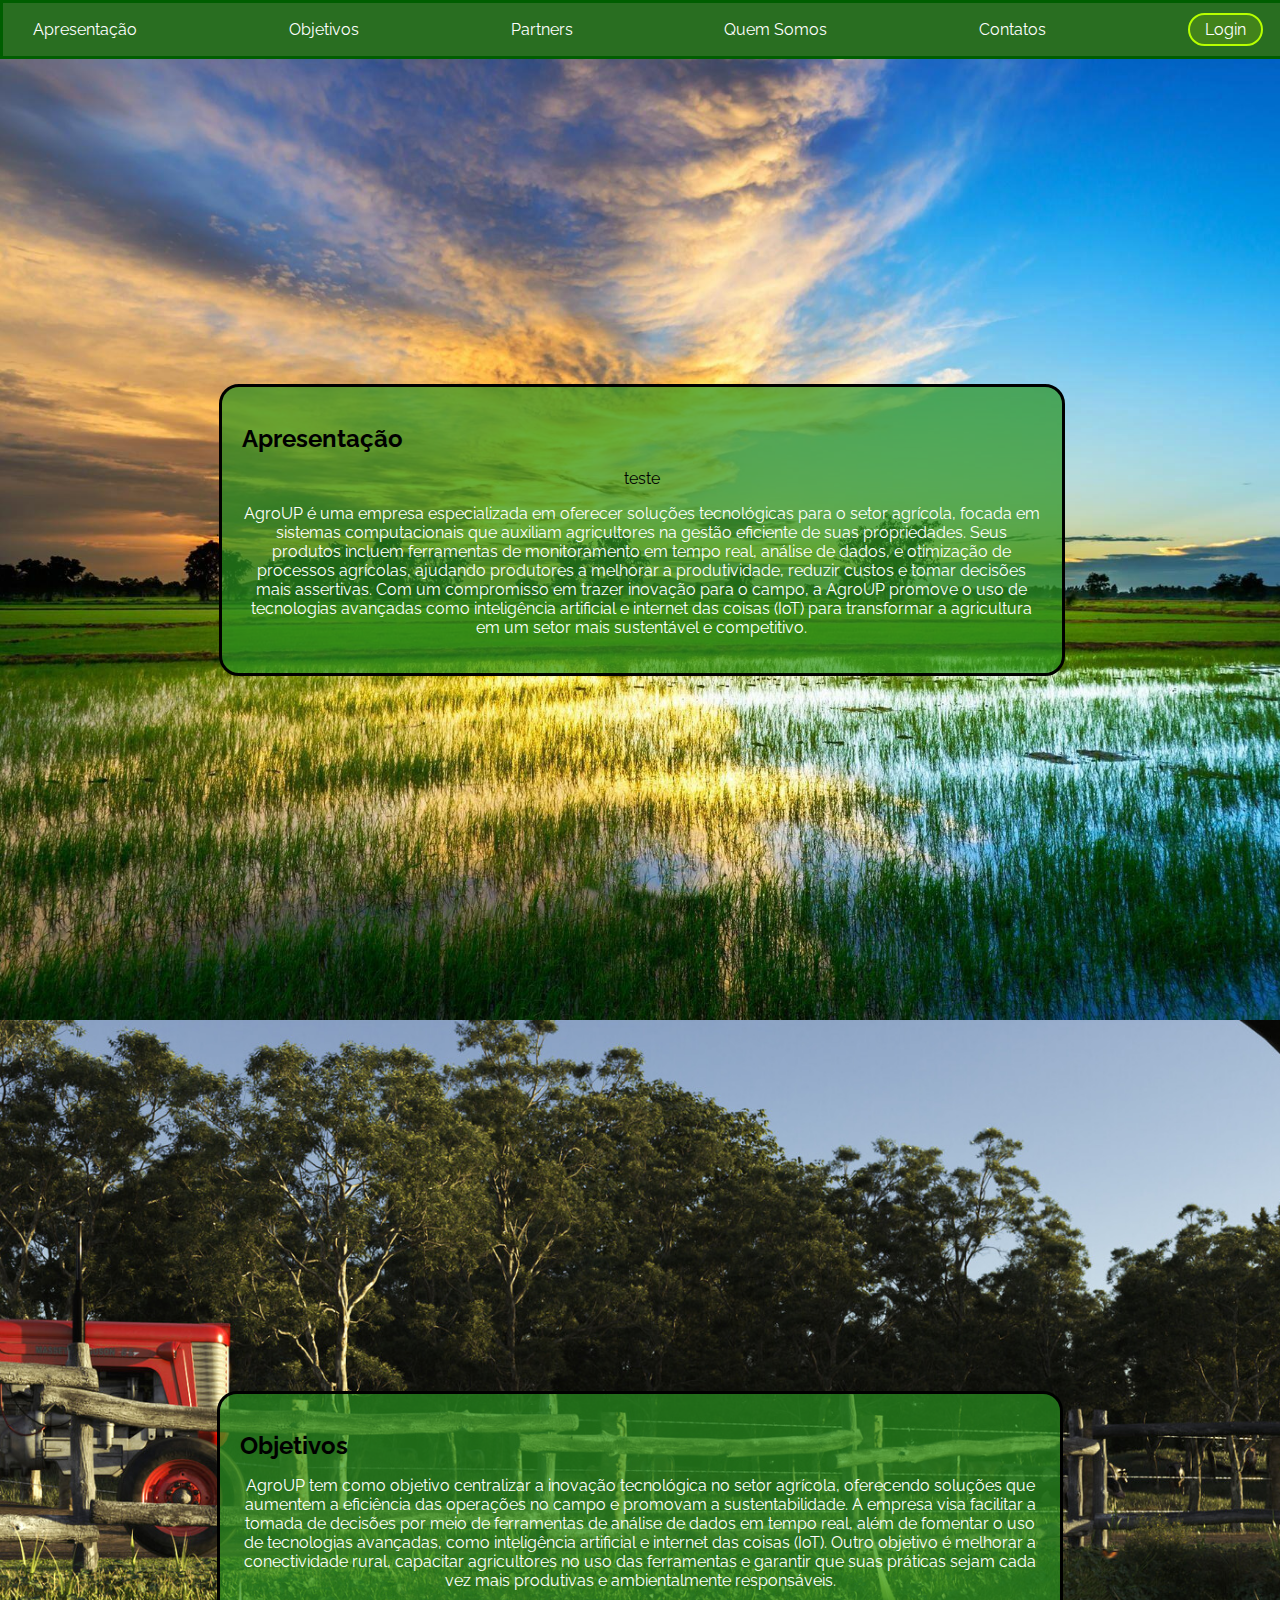
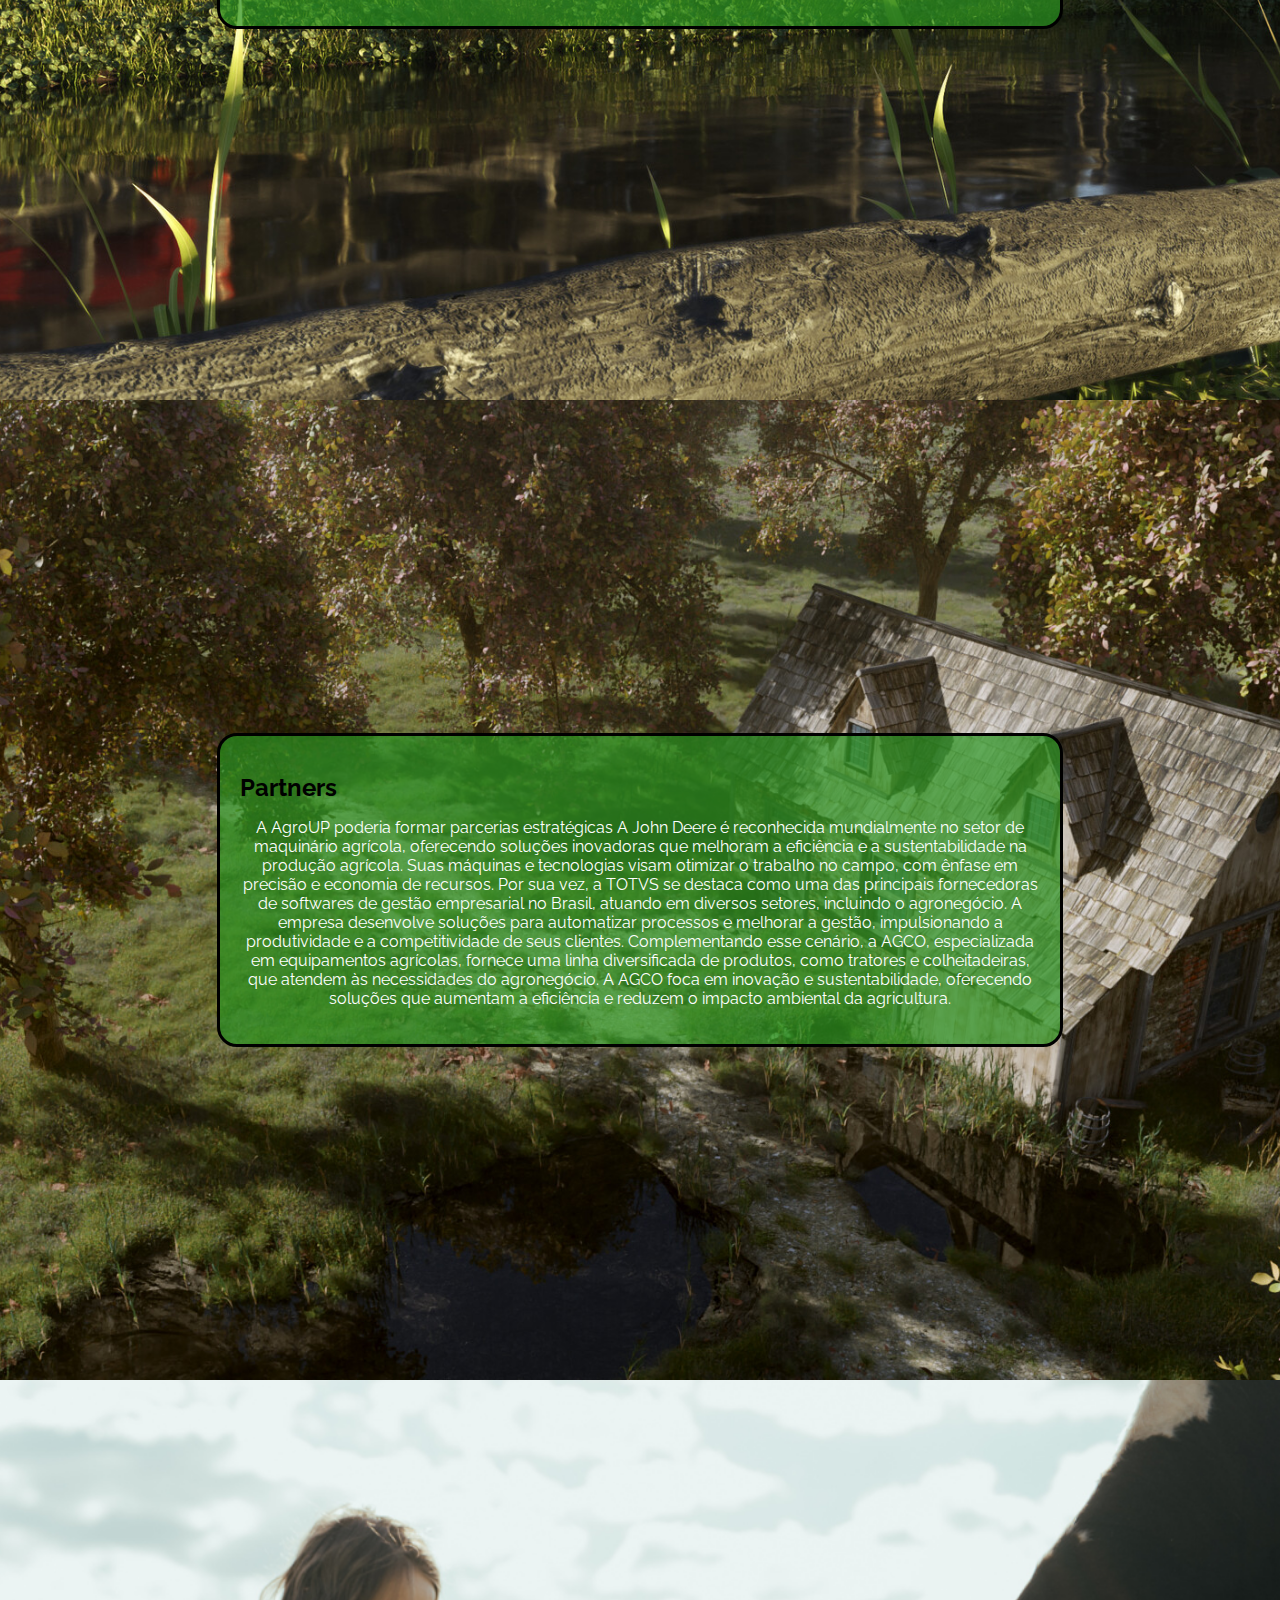
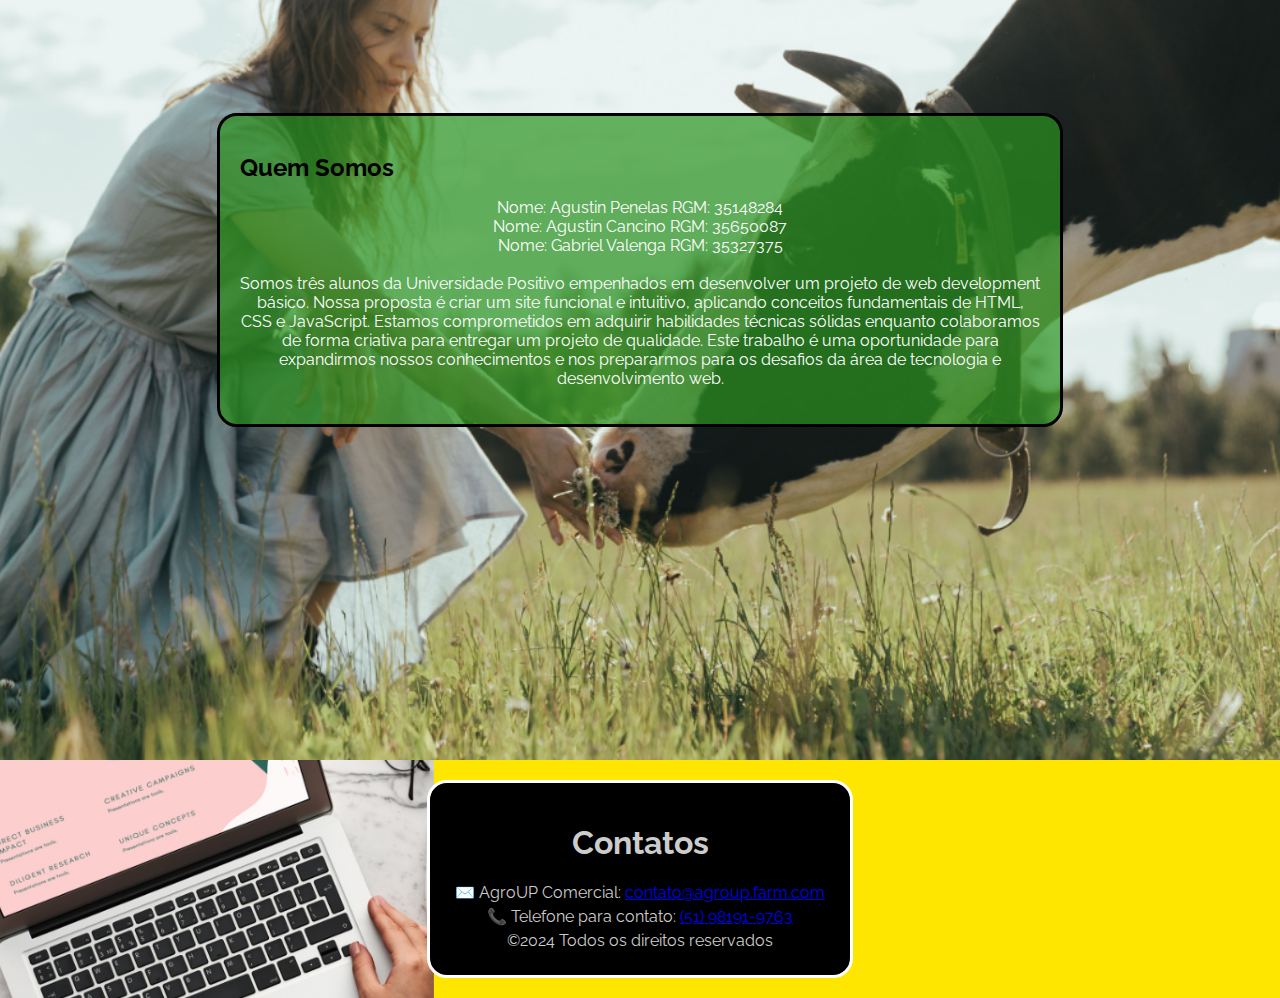
<file: index.html>
<!DOCTYPE html>
<html lang="pt-br">

<head>
    <meta charset="UTF-8">
    <meta name="viewport" content="width=device-width, initial-scale=1.0">
    <title>Menu AgroUP</title>
    <script src="./login.js" defer></script>
    <link rel="stylesheet" href="./style.css">
    <link rel="stylesheet" href="./login.css">
    <link href="https://fonts.googleapis.com/css2?family=Raleway:wght@400;600&display=swap" rel="stylesheet">
</head>



<body>
    <header>
        <nav>
            <a href="#apresentacao" class="hover">Apresentação</a>
            <a href="#objetivos" class="hover">Objetivos</a>
            <a href="#parceiros" class="hover">Partners</a>
            <a href="#quemsomos" class="hover">Quem Somos</a>
            <a href="#contatos" class="hover">Contatos</a>
            <a href="#login" id="botaologin">Login</a>
        </nav>
    </header>
    <main>
        <section id="apresentacao">.
            <div class="fundo-flex">
                <h1 class="titulo-flex">Apresentação</h1>
                <p>teste</p>
                <p class="texto-flex">AgroUP é uma empresa especializada em oferecer soluções tecnológicas para o setor
                    agrícola, focada em sistemas computacionais que auxiliam agricultores na gestão eficiente de suas
                    propriedades. Seus produtos incluem ferramentas de monitoramento em tempo real, análise de dados, e
                    otimização de processos agrícolas, ajudando produtores a melhorar a produtividade, reduzir custos e
                    tomar decisões mais assertivas. Com um compromisso em trazer inovação para o campo, a AgroUP promove
                    o uso de tecnologias avançadas como inteligência artificial e internet das coisas (IoT) para
                    transformar a agricultura em um setor mais sustentável e competitivo.</p>
            </div>
        </section>
        <section id="objetivos">
            <div class="fundo-flex">
                <h1 class="titulo-flex">Objetivos</h1>
                <p class="texto-flex">AgroUP tem como objetivo centralizar a inovação tecnológica no setor agrícola,
                    oferecendo soluções que aumentem a eficiência das operações no campo e promovam a sustentabilidade.
                    A empresa visa facilitar a tomada de decisões por meio de ferramentas de análise de dados em tempo
                    real, além de fomentar o uso de tecnologias avançadas, como inteligência artificial e internet das
                    coisas (IoT). Outro objetivo é melhorar a conectividade rural, capacitar agricultores no uso das
                    ferramentas e garantir que suas práticas sejam cada vez mais produtivas e ambientalmente
                    responsáveis.</p>
            </div>
        </section>
        <section id="parceiros">
            <div class="fundo-flex">
                <h1 class="titulo-flex">Partners</h1>
                <p class="texto-flex">A AgroUP poderia formar parcerias estratégicas A John Deere é reconhecida
                    mundialmente no setor de maquinário agrícola, oferecendo soluções inovadoras que melhoram a
                    eficiência e a sustentabilidade na produção agrícola. Suas máquinas e tecnologias visam otimizar o
                    trabalho no campo, com ênfase em precisão e economia de recursos. Por sua vez, a TOTVS se destaca
                    como uma das principais fornecedoras de softwares de gestão empresarial no Brasil, atuando em
                    diversos setores, incluindo o agronegócio. A empresa desenvolve soluções para automatizar processos
                    e melhorar a gestão, impulsionando a produtividade e a competitividade de seus clientes.
                    Complementando esse cenário, a AGCO, especializada em equipamentos agrícolas, fornece uma linha
                    diversificada de produtos, como tratores e colheitadeiras, que atendem às necessidades do
                    agronegócio. A AGCO foca em inovação e sustentabilidade, oferecendo soluções que aumentam a
                    eficiência e reduzem o impacto ambiental da agricultura.</p>
            </div>
        </section>
        <section id="quemsomos">
            <div class="fundo-flex">
                <h1 class="titulo-flex">Quem Somos</h1>
                <p class="texto-flex">
                    Nome: Agustin Penelas RGM: 35148284<br>
                    Nome: Agustin Cancino RGM: 35650087 <br>
                    Nome: Gabriel Valenga RGM: 35327375 <br>
                    <br>Somos três alunos da Universidade Positivo empenhados em desenvolver um projeto de web
                    development básico. Nossa proposta é criar um site funcional e intuitivo, aplicando conceitos
                    fundamentais de HTML, CSS e JavaScript. Estamos comprometidos em adquirir habilidades técnicas
                    sólidas enquanto colaboramos de forma criativa para entregar um projeto de qualidade. Este trabalho
                    é uma oportunidade para expandirmos nossos conhecimentos e nos prepararmos para os desafios da área
                    de tecnologia e desenvolvimento web.
                </p>
            </div>
        </section>
        <footer id="contatos">
            <div id="fundo-footer">
                <h1>Contatos</h1>
                <p>✉️ AgroUP Comercial: <a href="mailto:contato@agroup.farm">contato@agroup.farm.com</a></p>
                <p>📞 Telefone para contato: <a href="tel:+5151981919763">(51) 98191-9763</a></p>
                <p>©2024 Todos os direitos reservados</p>
            </div>
        </footer>
    </main>



    <dialog id="login">
        <div class="login-container">
            <img src="./img/Agro-UP_transparent-removebg-preview.png" alt="Logo AgroUP">
            <form>
                <h1>Realize seu Login</h1>
                <label for="email">E-mail</label>
                <input type="email" id="email" name="email" required>
                <br>
                <label for="senha">Senha</label>
                <input type="password" id="senha" name="senha" required>

                <div class="buttons">
                    <button type="button" id="fechar">Sair</button>
                    <button type="submit">Entrar</button>
                </div>

            </form>
        </div>
    </dialog>




</body>

</html>
</file>
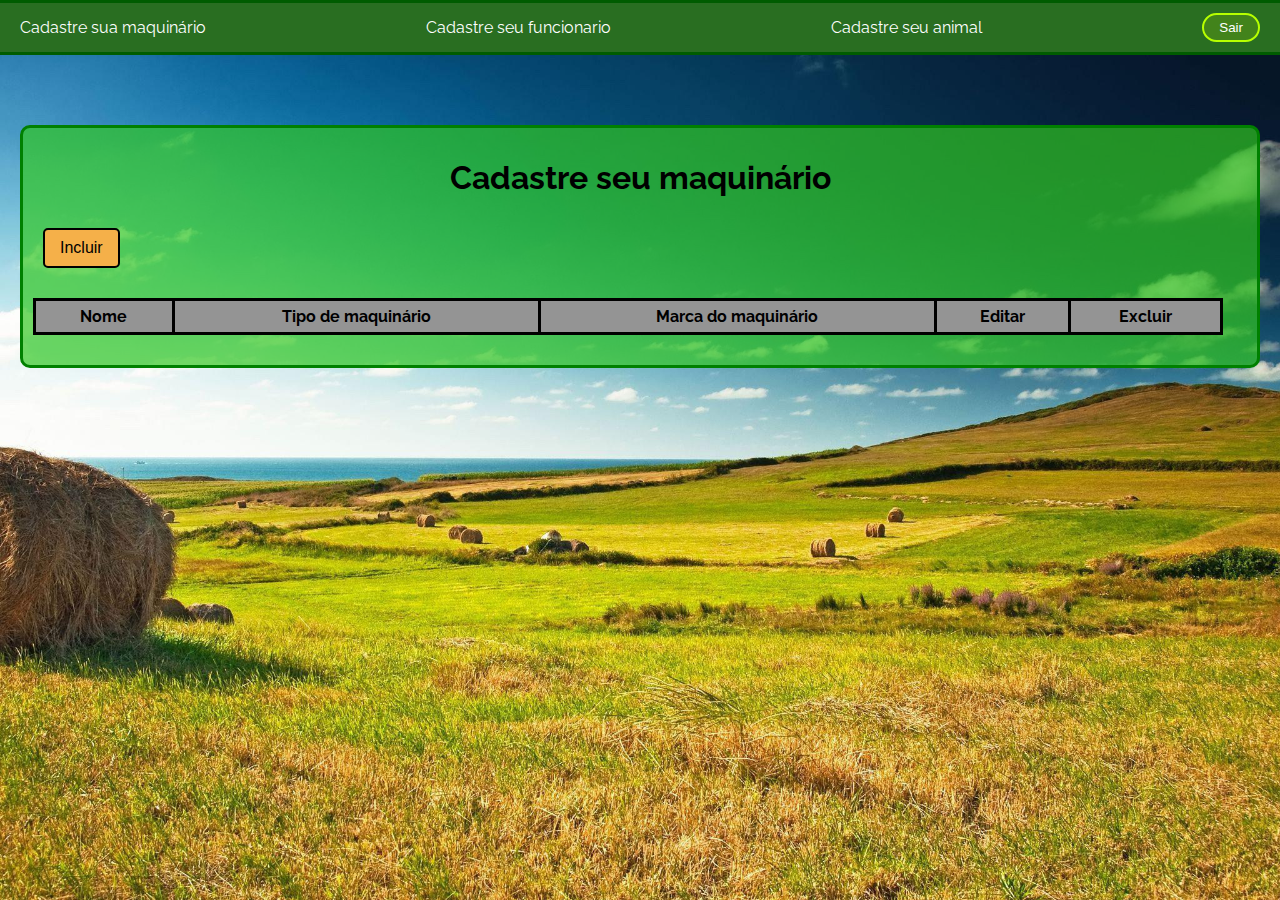
<file: cadastro fazenda/index1.html>
<!DOCTYPE html>
<html lang="pt-br">

<head>
  <meta charset="UTF-8">
  <meta name="viewport" content="width=device-width, initial-scale=1.0">
  <title>Cadastro</title>
  <link rel="stylesheet" href="style1.css">

  <link href="https://fonts.googleapis.com/css2?family=Raleway:ital,wght@0,100..900;1,100..900&display=swap"
    rel="stylesheet">
</head>

<body>

  <header>
    <nav>
      <a href="./index1.html">Cadastre sua maquinário</a>
      <a href="./index2.html">Cadastre seu funcionario</a>
      <a href="./index3.html">Cadastre seu animal</a>
      <button type="reset"><a href="../index.html">Sair</a></button>
    </nav>
  </header>

  <main>

    <div id="campo1">
      <h1>Cadastre seu maquinário</h1>
      <button onclick="openModal()" id="incluir1">Incluir</button>

      <table>
        <thead>
          <tr>
            <th>Nome</th>
            <th>Tipo de maquinário</th>
            <th>Marca do maquinário</th>
            <th class="acao">Editar</th>
            <th class="acao">Excluir</th>
          </tr>
        </thead>
        <tbody>
        </tbody>
      </table>



      <div class="modal-container">
        <div class="modal">
          <form>
            <label for="m-nome2">Nome</label>
            <input id="m-nome1" type="text" required />

            <label for="m-maquinario">Tipo de maquinário</label>
            <input id="m-maquinario" type="text" required />

            <label for="m-marca">Marca do maquinário</label>
            <input id="m-marca" type="text" required />
            <button id="btnSalvar1">Salvar</button>
          </form>
        </div>
      </div>
    </div>

  </main>

  <script src="script1.js"></script>

</body>

</html>
</file>
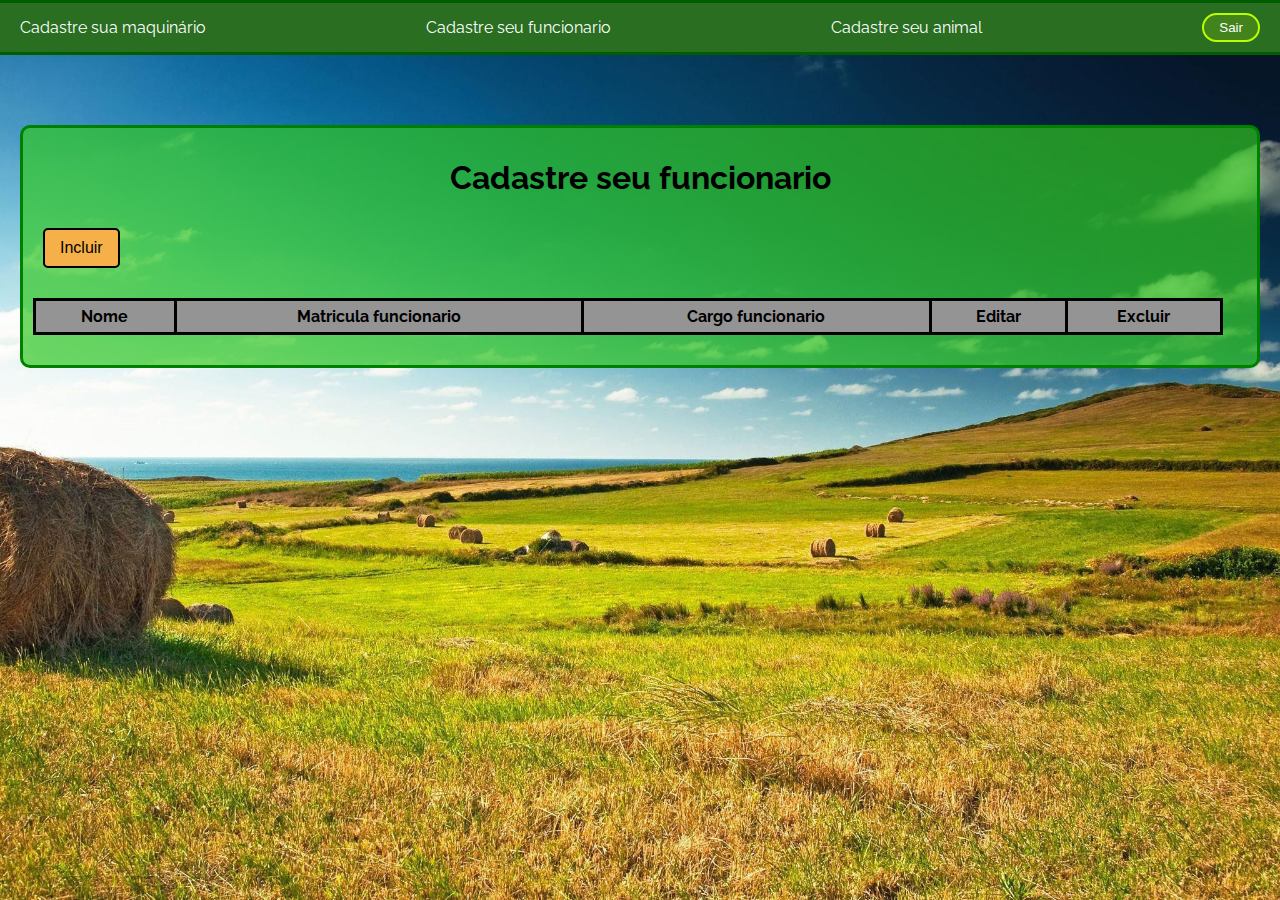
<file: cadastro fazenda/index2.html>
<!DOCTYPE html>
<html lang="pt-br">

<head>
  <meta charset="UTF-8">
  <meta name="viewport" content="width=device-width, initial-scale=1.0">
  <title>Cadastro</title>
  <link rel="stylesheet" href="style2.css">

  <link href="https://fonts.googleapis.com/css2?family=Raleway:ital,wght@0,100..900;1,100..900&display=swap"
    rel="stylesheet">
</head>

<body>

  <header>
    <nav>
      <a href="./index1.html">Cadastre sua maquinário</a>
      <a href="./index2.html">Cadastre seu funcionario</a>
      <a href="./index3.html">Cadastre seu animal</a>
      <button type="reset"><a href="../index.html">Sair</a></button>
    </nav>
  </header>

  <main>

    <div id="campo2">
      <h1>Cadastre seu funcionario</h1>
      <button onclick="openModal()" id="incluir2">Incluir</button>

      <table>
        <thead>
          <tr>
            <th>Nome</th>
            <th>Matricula funcionario</th>
            <th>Cargo funcionario</th>
            <th class="acao">Editar</th>
            <th class="acao">Excluir</th>
          </tr>
        </thead>
        <tbody>
        </tbody>
      </table>



      <div class="modal-container">
        <div class="modal">
          <form>
            <label for="m-nome2">Nome</label>
            <input id="m-nome2" type="text" required />

            <label for="m-matricula">Matricula funcionario</label>
            <input id="m-matricula" type="number" required />

            <label for="m-cargo">Cargo funcionario</label>
            <input id="m-cargo" type="text" required />
            <button id="btnSalvar2">Salvar</button>
          </form>
        </div>
      </div>
    </div>

  </main>

  <script src="script2.js"></script>

</body>

</html>
</file>
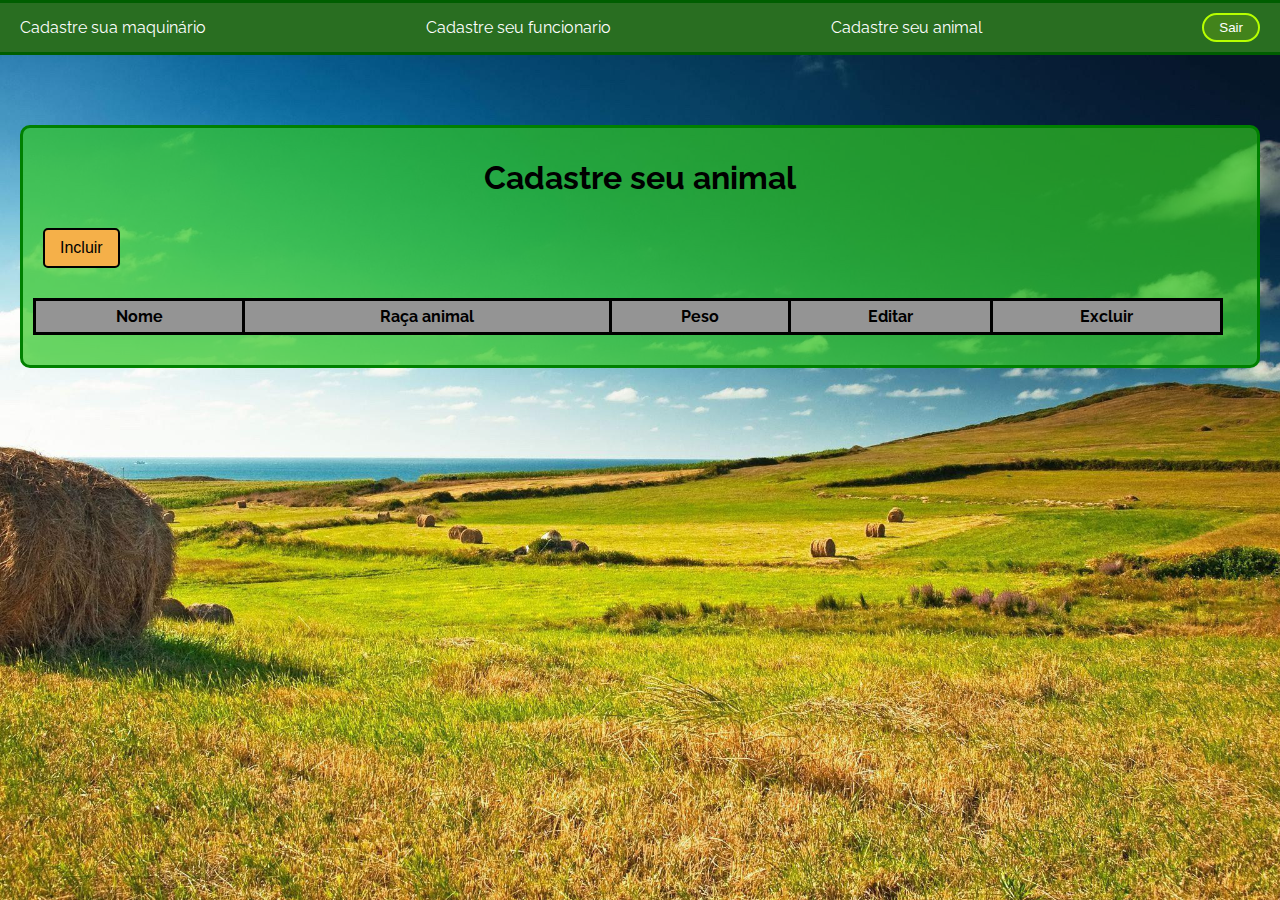
<file: cadastro fazenda/index3.html>
<!DOCTYPE html>
<html lang="pt-br">

<head>
  <meta charset="UTF-8">
  <meta name="viewport" content="width=device-width, initial-scale=1.0">
  <title>Cadastro</title>
  <link rel="stylesheet" href="style3.css">

  <link href="https://fonts.googleapis.com/css2?family=Raleway:ital,wght@0,100..900;1,100..900&display=swap"
    rel="stylesheet">
</head>

<body>

  <header>
    <nav>
      <a href="./index1.html">Cadastre sua maquinário</a>
      <a href="./index2.html">Cadastre seu funcionario</a>
      <a href="./index3.html">Cadastre seu animal</a>
      <button type="reset"><a href="../index.html">Sair</a></button>
    </nav>
  </header>

  <main>

    <div id="campo3">
      <h1>Cadastre seu animal</h1>
      <button onclick="openModal()" id="incluir3">Incluir</button>

      <table>
        <thead>
          <tr>
            <th>Nome</th>
            <th>Raça animal</th>
            <th>Peso</th>
            <th class="acao">Editar</th>
            <th class="acao">Excluir</th>
          </tr>
        </thead>
        <tbody>
        </tbody>
      </table>



      <div class="modal-container">
        <div class="modal">
          <form>
            <label for="m-nome3">Nome</label>
            <input id="m-nome3" type="text" required />

            <label for="m-maquinario">Raça animal</label>
            <input id="m-RACA" type="text" required />

            <label for="m-marca">Peso</label>
            <input id="m-PESO" type="number" required />
            <button id="btnSalvar3">Salvar</button>
          </form>
        </div>
      </div>
    </div>

  </main>

  <script src="script3.js"></script>

</body>

</html>
</file>
<file: style.css>
header {
    position: fixed;
    top: 0;
    width: 100%;
    z-index: 1;
    border: 2px;
    border: solid rgb(0, 94, 0);
}
nav {
    display: flex;
    justify-content: space-between;
    align-items: center;
    background-color: rgb(41, 110, 33);
    padding: 10px 20px;
}
.hover {
    color: white;
    text-decoration: none;
    margin: 0 10px;
}

.hover:hover {
    color: rgb(225, 239, 148);
}
#botaologin {
    border: 2px solid rgb(183, 255, 0);
    border-radius: 20px;
    background-color: rgba(91, 152, 21, 0.5);
    padding: 5px 15px;
    color: white;
    text-decoration: none;
}
/*======================================================================================================*/
body {
    margin: 0;
    font-family: 'Raleway', sans-serif;
}
main {
    margin-top: 40px;
}

section {
    display: flex;
    justify-content: center;
    align-items: center;
    padding: 40px 20px;
    min-height: 100vh;
}
/*======================================================================================================*/
.fundo-flex {
    max-width: 800px;
    width: 100%;
    padding: 20px;
    background-color: rgba(41, 147, 31, 0.7);
    border: 3px solid #000;
    border-radius: 20px;
}

.titulo-flex {
    font-size: 24px;
    margin-bottom: 10px;
}

.texto-flex {
    color: #fff;
}

#apresentacao{
    background-image: url(./img/Paisagem1.jpeg);
    background-size: cover;
    background-position: center;
}
#objetivos{
    background-image: url(./img/Paisagem2.jpg);
    background-size: cover; 
    background-position: center; 
}
#parceiros{
    background-image: url(./img/Paisagem3.jpg);
    background-size: cover; 
    background-position: center; 
}
#quemsomos{
    background-image: url(./img/Paisagem4.png);
    background-size: cover; 
    background-position: center; 
}
#contatos{
    background-image: url(./img/Paisagem5.png);
    background-size: cover; 
    background-position: center; 
}

footer {
    display: flex;
    justify-content: center;
    align-items: center;
    
    text-align: center;
    background-color: rgb(41, 110, 33);
    color: white;
    padding: 20px;
}
#fundo-footer{
    max-width: 800px;
    padding: 20px;
    background-color: #000;
    border: solid #fff;
    border-radius: 20px;
}

@media (max-width: 700px) {
    nav {
        flex-direction: column;
    }

    .fundo-block {
        padding: 15px;
        font-size: 14px;
    }

    #botaologin {
        margin-top: 10px;
    }
}
</file>
<file: login.css>
/*==============================================*/
#login {
    max-width: 600px;
    width: 100%;

    max-height: 900px;
 
   
    padding: 20px;
    border-radius: 10px;
    margin: auto;
}

#login h1 {
    text-decoration: none;
    font-family: "Raleway", sans-serif;
    color: #f5b048;
   
    margin-bottom: 50px;
    text-align: center; /* Centralizar o título */
}

p{
    text-align: center;
}

input {
    margin-bottom: 20px;
    width: calc(100% - 100px);
    padding: 9px;
    border: 1px solid #ccc;
    border-radius: 5px;
    margin-left: auto;
    margin-right: auto;
    display: block;
}

label {
    font-size: 15px;
    font-family: "Raleway", sans-serif;
    display: block;
    width: calc(100% - 100px);
    margin-left: auto;
    margin-right: auto;
    margin-bottom: 5px;
}
/*==============================================*/
img{
    max-width: 250px;
    width: 100%;
    display: block;
    margin: 20px auto;

}

button {
    margin: 10px auto;
    font-size: 20px;
    font-family: "Raleway", sans-serif;
    background-color: rgb(0, 158, 0);
    color: #fff;
    border: 0;
    border-radius: 5px;
    padding: 10px 30px;
    display: block;
    text-align: center;
}

button:hover {
    background-color: green;
}

button[type="button"] {
    background-color: #b13838;
}

button[type="button"]:hover {
    background-color: #80201d;
}

dialog button {
    margin-top: 20px;
}

dialog::backdrop {
    display: flex;
    justify-content: center;
    align-items: center;
    background-color: rgba(0, 0, 0, 0.6);
    backdrop-filter: blur(10px);
}

dialog p.erro {
    padding: 10px;
    background-color: rgb(255, 190, 190);
    color: rgb(86, 2, 2);
    text-align: center;
}

footer {
    background-color: #222;
    color: #ccc;
    padding: 20px;
    text-align: center;
}

footer p {
    margin: 5px;
}

/* Media Queries para dispositivos menores */
@media (max-width: 1000px) {
    #login {
        max-height: 700px;
        height: 100%;

        max-width: 500px;
        width: 100%;

        padding: 25px;
        padding-top: 100px;
        font-size: 14px;
    }
    img{
        max-width: 450px;
        width: 100%;
      
    }
    #login h1 {
        font-size: 20px;
    }

    input, label {
        width: 100%;
        margin-left: 0;
    }

    button {
        width: 100%;
        padding: 10px;
    }

    footer {
        font-size: 12px;
    }
}

@media (max-width: 700px) {
    #login {
        padding: 30px;
        font-size: 12px;
    }

    input {
        width: calc(100% - 40px);
    }

    label {
        width: calc(100% - 40px);
        font-size: 13px;
    }

    button {
        font-size: 16px;
        padding: 10px 20px;
    }

    #imagemlogin {
        width: 100px;
    }
}

@media (max-width: 500px) {
    #login {
        max-height: 450px;
        height: 100%;

        max-width: 250px;
        width: 100%;

        padding: 15px;
        font-size: 14px;
    }
    img{
        max-width: 150px;
        width: 100%;

        max-height: 75px;
        height: 100%;
    }
    
    #login h1 {
        font-size: 20px;
    }

    input, label {
        width: 90%;
        margin-left: 0;
    }

    button {
        width: 100%;
        padding: 5px;
    }

    footer {
        font-size: 12px;
    }
}
</file>
<file: cadastro fazenda/style1.css>
body {
 
  font-family: "Raleway", sans-serif;
  display: flex;
  flex-direction: column;
  align-items: center;
  margin: 0;

  background-image: url(./img/Paisagem6.jpg);
  background-size: cover;
  background-position:center; 
  background-repeat: no-repeat;
  height: 100vh;
  
}

main {
  display: flex;
  flex-direction: column;
  justify-content: center;
  width: 100%;
}
header {
  top: 0;
  width: 100%;
  border: 2px;
  border: solid rgb(0, 92, 0);
}
nav a{
  text-decoration: none;
  color: white;
}
a:hover{
  color: rgb(225, 239, 148);
}
nav {
  display: flex;
  justify-content: space-between;
  align-items: center;
  background-color: rgb(41, 110, 33);
  padding: 10px 20px;
 
}

h1 {
  text-align: center;
}

#campo1{
  flex-direction: column;
  align-items: center;
  margin: 70px 20px 20px 20px;
  padding: 10px;
  border: solid 3px green;
  border-radius: 10px;
  background: rgba(48, 199, 31, 0.681);

}

#incluir1 {
  margin: 10px;
  width: auto;
  height: 40px;
  font-size: 16px;
  border-radius: 5px;
  border: solid 2px;
  color: black;
  background-color: #f5b049;
}

table {
  width: 98%;
  border-collapse: collapse;
  margin: 20px 0;
}

thead {
  background-color: #949494;
}

thead tr th,
tbody tr td {
  padding: 6px;
  text-align: center;
  border: solid;
}

tbody tr {
  border: 2px solid black;
}
button{
  border: 2px solid rgb(183, 255, 0);
  border-radius: 20px;
  background-color: rgba(91, 152, 21, 0.5);
  padding: 5px 15px;
  color: white;
  text-decoration: none;
}

.modal-container {
  width: 100vw;
  height: 100vh;
  position: fixed;
  top: 0;
  left: 0;
  background-color: rgba(0, 0, 0, 0.5);
  display: none;
  z-index: 999;
  align-items: center;
  justify-content: center;
  padding: 5px;
}

.modal {
  display: flex;
  flex-direction: column;
  align-items: center;
  padding: 20px;
  background-color: white;
  border-radius: 10px;
  width: 90%;
  max-width: 500px;
  box-sizing: border-box;
}

.modal input {
  width: 95%;
  padding: 10px;
  margin-bottom: 10px;
  border: 1px solid #ccc;
  border-radius: 5px;
}

.modal button {
  padding: 10px;
  border: none;
  border-radius: 5px;
  background-color: rgb(231, 219, 40);
  color: white;
  font-size: 16px;
}

.active {
  display: flex;
}

.active .modal {
  animation: modal 0.4s;
}

@keyframes modal {
  from {
    opacity: 0;
    transform: translateY(-60px);
  }
  to {
    opacity: 1;
    transform: translateY(0);
  }
}

@media (max-width: 768px) {
  header {
   
    font-size: 14px;
  }

  h1 {
    font-size: 18px;
  }

  #campo1 {
    margin: 70px 20px 20px 20px;
    padding: 5px;
  }

  #incluir1 {
    width: 95%;
    padding: 10px;
  }

  table {
    width: 100%;
    font-size: 12px;
  }

  thead tr th,
  tbody tr td {
    padding: 5px;
    font-size: 10px;
  }

  .modal {
    width: 95%;
    padding: 15px;
  }

  .modal button {
    font-size: 14px;
  }
}

@media (max-width: 480px) {
  header {
    font-size: 12px;
   
  }

  h1 {
    font-size: 16px;
  }

  #incluir1 {
    font-size: 12px;
    max-width: 330px;
    width: 95%;

    padding: 8px;
  }

  table {
    font-size: 10px;
  }

  thead tr th,
  tbody tr td {
    padding: 3px;
  }

  .modal input,
  .modal button {
    font-size: 12px;
    padding: 8px;
  }
}
</file>
<file: cadastro fazenda/style2.css>
body {

  font-family: "Raleway", sans-serif;
  display: flex;
  flex-direction: column;
  align-items: center;
  margin: 0;

  background-image: url(./img/Paisagem6.jpg);
  background-size: cover;
  background-position:center; 
  background-repeat: no-repeat;
  height: 100vh;
}

main {
  display: flex;
  flex-direction: column;
  justify-content: center;
  width: 100%;
}
header {
  top: 0;
  width: 100%;
  border: 2px;
  border: solid rgb(0, 94, 0);
}
nav a{
  text-decoration: none;
  color: white;
}
a:hover{
  color: rgb(225, 239, 148);
}
nav {
  display: flex;
  justify-content: space-between;
  align-items: center;
  background-color: rgb(41, 110, 33);
  padding: 10px 20px;
}

h1 {
  text-align: center;
}

#campo2 {
  flex-direction: column;
  align-items: center;
  margin: 70px 20px 20px 20px;
  padding: 10px;
  border: solid 3px green;
  border-radius: 10px;
  background: rgba(48, 199, 31, 0.681);
}

#incluir2 {
  margin: 10px;
  width: auto;
  height: 40px;
  font-size: 16px;
  border-radius: 5px;
  border: solid 2px;
  color: black;
  background-color: #f5b049;
}

table {
  width: 98%;
  border-collapse: collapse;
  margin: 20px 0;
}

thead {
  background-color: #949494;
}

thead tr th,
tbody tr td {
  padding: 6px;
  text-align: center;
  border: solid;
}

tbody tr {
  border: 2px solid black;
}
button{
  border: 2px solid rgb(183, 255, 0);
  border-radius: 20px;
  background-color: rgba(91, 152, 21, 0.5);
  padding: 5px 15px;
  color: white;
  text-decoration: none;
}

.modal-container {
  width: 100vw;
  height: 100vh;
  position: fixed;
  top: 0;
  left: 0;
  background-color: rgba(0, 0, 0, 0.5);
  display: none;
  z-index: 999;
  align-items: center;
  justify-content: center;
}

.modal {
  display: flex;
  flex-direction: column;
  align-items: center;
  padding: 20px;
  background-color: white;
  border-radius: 10px;
  width: 90%;
  max-width: 500px;
  box-sizing: border-box;
}

.modal input {
  width: 95%;
  padding: 10px;
  margin-bottom: 10px;
  border: 1px solid #ccc;
  border-radius: 5px;
}

.modal button {
  padding: 10px;
  border: none;
  border-radius: 5px;
  background-color: rgb(231, 219, 40);
  color: white;
  font-size: 16px;
}

.active {
  display: flex;
}

.active .modal {
  animation: modal 0.4s;
}

@keyframes modal {
  from {
    opacity: 0;
    transform: translateY(-60px);
  }
  to {
    opacity: 1;
    transform: translateY(0);
  }
}

@media (max-width: 768px) {
  header {
    font-size: 14px;
  }

  h1 {
    font-size: 18px;
  }

  #campo2 {
    margin: 70px 20px 20px 20px;
    padding: 5px;
  }

  #incluir2 {
    width: 95%;
    padding: 10px;
  }

  table {
    width: 100%;
    font-size: 12px;
  }

  thead tr th,
  tbody tr td {
    padding: 5px;
    font-size: 10px;
  }

  .modal {
    width: 95%;
    padding: 15px;
  }

  .modal button {
    font-size: 14px;
  }
}

@media (max-width: 480px) {
  header {
    font-size: 12px;
  }

  h1 {
    font-size: 16px;
  }

  #incluir2 {
    font-size: 12px;
    max-width: 330px;
    width: 95%;
    padding: 8px;
  }

  table {
    font-size: 10px;
  }

  thead tr th,
  tbody tr td {
    padding: 3px;
  }

  .modal input,
  .modal button {
    font-size: 12px;
    padding: 8px;
  }
}
</file>
<file: cadastro fazenda/style3.css>
body {

  font-family: "Raleway", sans-serif;
  display: flex;
  flex-direction: column;
  align-items: center;
  margin: 0;

  background-image: url(./img/Paisagem6.jpg);
  background-size: cover;
  background-position:center; 
  background-repeat: no-repeat;
  height: 100vh;
}

main {
  display: flex;
  flex-direction: column;
  justify-content: center;
  width: 100%;
}
header {
  top: 0;
  width: 100%;
  border: 2px;
  border: solid rgb(0, 94, 0);
}
nav a{
  text-decoration: none;
  color: white;
}
a:hover{
  color: rgb(225, 239, 148);
}
nav {
  display: flex;
  justify-content: space-between;
  align-items: center;
  background-color: rgb(41, 110, 33);
  padding: 10px 20px;
}

h1 {
  text-align: center;
}

#campo3 {
  flex-direction: column;
  align-items: center;
  margin: 70px 20px 20px 20px;
  padding: 10px;
  border: solid 3px green;
  border-radius: 10px;
  background: rgba(48, 199, 31, 0.681);
}

#incluir3 {
  margin: 10px;
  width: auto;
  height: 40px;
  font-size: 16px;
  border-radius: 5px;
  border: solid 2px;
  color: black;
  background-color: #f5b049;
}

table {
  width: 98%;
  border-collapse: collapse;
  margin: 20px 0;
}

thead {
  background-color: #949494;
}

thead tr th,
tbody tr td {
  padding: 6px;
  text-align: center;
  border: solid;
}

tbody tr {
  border: 2px solid black;
}
button{
  border: 2px solid rgb(183, 255, 0);
  border-radius: 20px;
  background-color: rgba(91, 152, 21, 0.5);
  padding: 5px 15px;
  color: white;
  text-decoration: none;
}

.modal-container {
  width: 100vw;
  height: 100vh;
  position: fixed;
  top: 0;
  left: 0;
  background-color: rgba(0, 0, 0, 0.5);
  display: none;
  z-index: 999;
  align-items: center;
  justify-content: center;
}

.modal {
  display: flex;
  flex-direction: column;
  align-items: center;
  padding: 20px;
  background-color: white;
  border-radius: 10px;
  width: 90%;
  max-width: 500px;
  box-sizing: border-box;
}

.modal input {
  width: 95%;
  padding: 10px;
  margin-bottom: 10px;
  border: 1px solid #ccc;
  border-radius: 5px;
}

.modal button {
  padding: 10px;
  border: none;
  border-radius: 5px;
  background-color: rgb(231, 219, 40);
  color: white;
  font-size: 16px;
}

.active {
  display: flex;
}

.active .modal {
  animation: modal 0.4s;
}

@keyframes modal {
  from {
    opacity: 0;
    transform: translateY(-60px);
  }
  to {
    opacity: 1;
    transform: translateY(0);
  }
}

@media (max-width: 768px) {
  header {
    font-size: 14px;
  }

  h1 {
    font-size: 18px;
  }

  #campo3 {
    margin: 70px 20px 20px 20px;
    padding: 5px;
  }

  #incluir3 {
    width: 95%;
    padding: 10px;
  }

  table {
    width: 100%;
    font-size: 12px;
  }

  thead tr th,
  tbody tr td {
    padding: 5px;
    font-size: 10px;
  }

  .modal {
    width: 95%;
    padding: 15px;
  }

  .modal button {
    font-size: 14px;
  }
}

@media (max-width: 480px) {
  header {
    font-size: 12px;
  }

  h1 {
    font-size: 16px;
  }

  #incluir3 {
    font-size: 12px;
    max-width: 330px;
    width: 95%;
    padding: 8px;
  }

  table {
    font-size: 10px;
  }

  thead tr th,
  tbody tr td {
    padding: 3px;
  }

  .modal input,
  .modal button {
    font-size: 12px;
    padding: 8px;
  }
}
</file>
